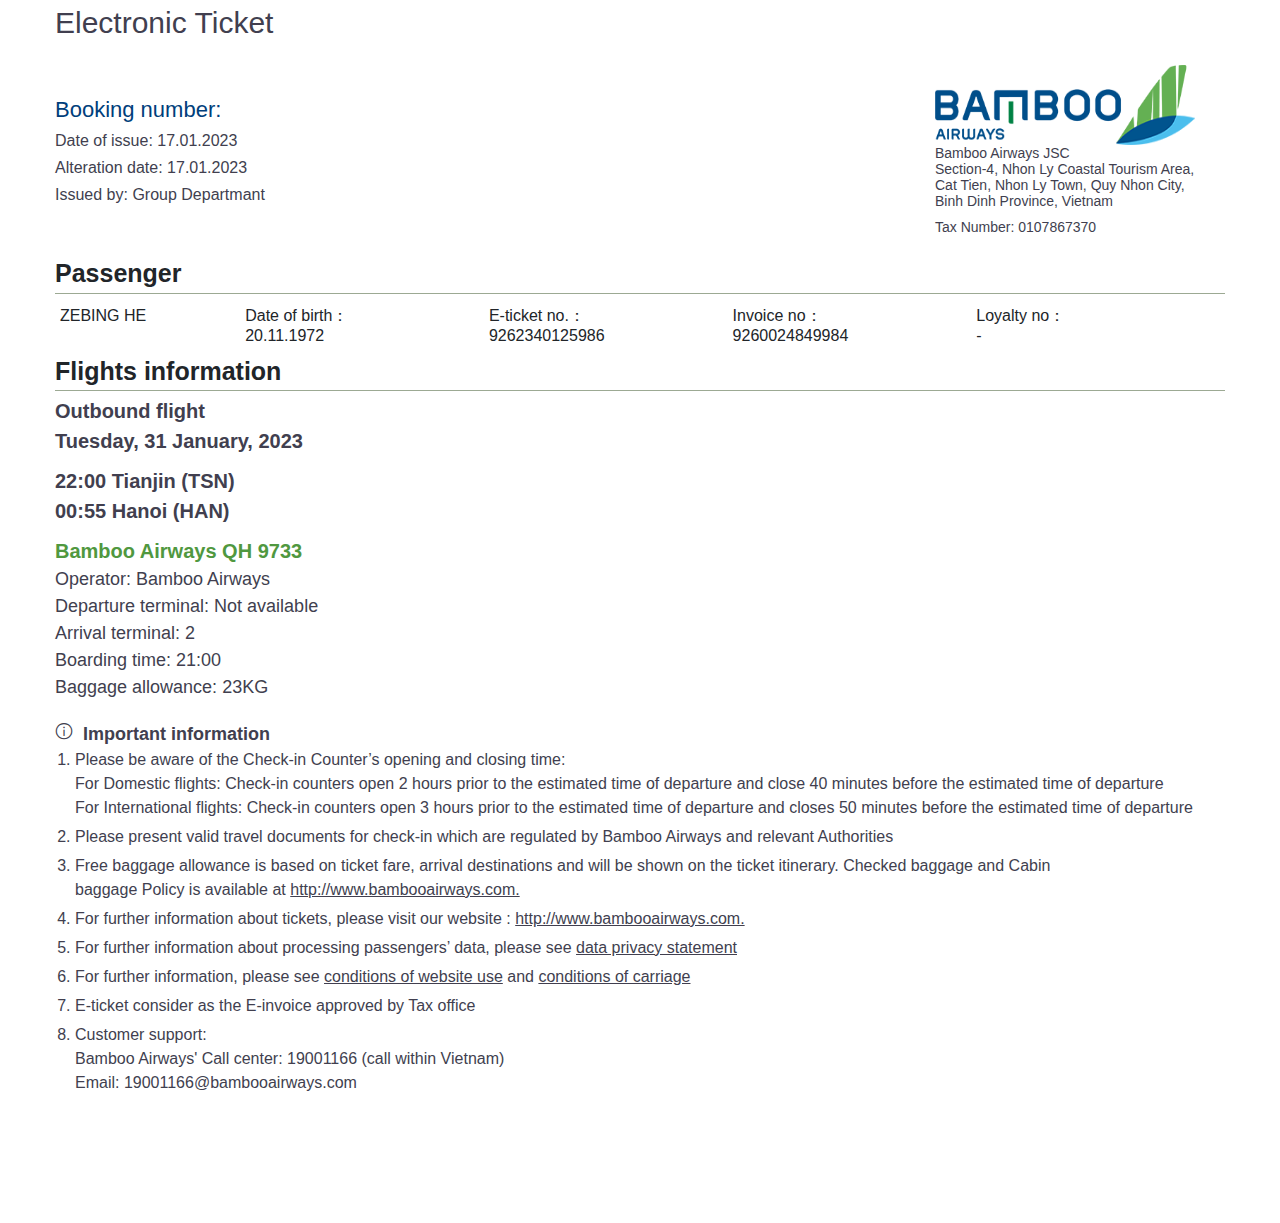
<file: detail.html>
<!DOCTYPE html>
<html lang="en" xmlns:th="http://www.thymeleaf.org">
	<head>
		<meta charset="UTF-8" />
		<meta http-equiv="X-UA-Compatible" content="IE=edge" />
		<meta name="viewport" content="width=device-width, initial-scale=1.0" />
		<title>Bamboo Airways</title>
		<link rel="stylesheet" href="./css/normalize.css" />
		<link rel="stylesheet" href="./css/bootstrap.min.css" />
		<link rel="stylesheet" href="./css/detail.css" />
		<link rel="stylesheet" href="./fonts/iconfont/iconfont.css" />
		<script src="./js/pxtorem.js"></script>
		<script src="./js/jquery-3.6.3.js"></script>
		<script src="./js/bootstrap.min.js"></script>
	</head>
	<body>
		<div class="container">
			<div class="top">
				<div class="title">Electronic Ticket</div>
			</div>
			<div class="detail row">
				<div class="left col-12 col-sm-6 col-md-6 col-lg-6 col-xl-6">
					<div class="number">
						Booking number: <span class="hangban" th:value="${map.bookingNum}"></span>
					</div>
					<div class="item">Date of issue: <span th:value="${map.dateOfIssue}">17.01.2023</span></div>
					<div class="item">Alteration date: <span th:value="${map.alterationDate}">17.01.2023</span></div>
					<div class="item">Issued by: <span th:value="${map.issuedBy}">Group Departmant</span></div>
				</div>

				<div class="right col-12 col-sm-6 col-md-6 col-lg-6 col-xl-6">
					<div class="top">
						<img src="./img/logo.png" alt="" />
					</div>
					<div class="text">Bamboo Airways JSC</div>
					<div class="text">Section-4, Nhon Ly Coastal Tourism Area,</div>
					<div class="text">Cat Tien, Nhon Ly Town, Quy Nhon City,</div>
					<div class="text">Binh Dinh Province, Vietnam</div>
					<div class="text last">
						Tax Number: <span class="number" th:value="${map.taxNum}">0107867370</span>
					</div>
				</div>
			</div>
			<div class="table">
				<div class="header">Passenger</div>
				<div class="box">
					<div class="name"><span th:value="${map.name}">ZEBING HE</span></div>
					<div class="time">
						<div class="top">Date of birth：</div>
						<div class="bottom"><span th:value="${birth}">20.11.1972</span></div>
					</div>
					<div class="e-ticket">
						<div class="top">E-ticket no.：</div>
						<div class="bottom"><span th:value="${map.ticketNo}">9262340125986</span></div>
					</div>
					<div class="invoice-no">
						<div class="top">Invoice no：</div>
						<div class="bottom"><span th:value="${map.invoiceNo}">9260024849984</span></div>
					</div>
					<div class="loyalty-no">
						<div class="top">Loyalty no：</div>
						<div class="bottom">-</div>
					</div>
				</div>
				<div class="nameBottom">Flights information</div>
			</div>
			<div class="info">
				<div class="bold">Outbound flight</div>
				<div class="bold paddingBottom"><span th:value="${map.startDay}">Tuesday, 31 January, 2023</span></div>
				<div class="bold"><span th:value="${map.startTime}">22:00</span> <span th:value="${map.startCity}">Tianjin (TSN)</span></div>
				<div class="bold paddingBottom"><span th:value="${map.endTime}">00:55</span> <span th:value="${map.endCity}">Hanoi (HAN)</span></div>
				<div class="green">Bamboo Airways QH 9733</div>
				<div class="content">Operator: <span>Bamboo Airways</span></div>
				<div class="content">
					Departure terminal: <span>Not available</span>
				</div>
				<div class="content">Arrival terminal: <span>2</span></div>
				<div class="content">Boarding time: <span th:value="${map.boardingTime}">21:00</span></div>
				<div class="content">Baggage allowance: <span>23KG</span></div>
			</div>

			<div class="otherInfo">
				<div class="header">
					<div class="iconfont icon-tixinginfo"></div>
					<div class="title">Important information</div>
				</div>
				<ol class="list">
					<li>
						<div>
							Please be aware of the Check-in Counter’s opening and closing
							time:
						</div>
						<div>
							For Domestic flights: Check-in counters open 2 hours prior to the
							estimated time of departure and close 40 minutes before the
							estimated time of departure
						</div>
						<div>
							For International flights: Check-in counters open 3 hours prior to
							the estimated time of departure and closes 50 minutes before the
							estimated time of departure
						</div>
					</li>
					<li>
						Please present valid travel documents for check-in which are
						regulated by Bamboo Airways and relevant Authorities
					</li>
					<li>
						<div>
							Free baggage allowance is based on ticket fare, arrival
							destinations and will be shown on the ticket itinerary. Checked
							baggage and Cabin
						</div>
						<div>
							baggage Policy is available at
							<a href="http://www.bambooairways.com.">
								http://www.bambooairways.com.
							</a>
						</div>
					</li>
					<li>
						<div>
							For further information about tickets, please visit our website :
							<a href="http://www.bambooairways.com."
								>http://www.bambooairways.com.</a
							>
						</div>
					</li>
					<li>
						For further information about processing passengers’ data, please
						see
						<a
							href="https://www.bambooairways.com/en/terms-and-conditions/customer-privacy-policy/"
							>data privacy statement</a
						>
					</li>
					<li>
						For further information, please see
						<a
							href="https://www.bambooairways.com/en/terms-and-conditions/conditions-of-website-use/"
							>conditions of website use</a
						>
						and
						<a
							href="https://www.bambooairways.com/en/terms-and-conditions/conditions-of-carriage/"
							>conditions of carriage</a
						>
					</li>
					<li>E-ticket consider as the E-invoice approved by Tax office</li>
					<li>
						<div>Customer support:</div>
						<div>
							Bamboo Airways' Call center: 19001166 (call within Vietnam)
						</div>
						<div>Email: 19001166@bambooairways.com</div>
					</li>
				</ol>
			</div>
		</div>
	</body>
</html>
</file>
<file: css/detail.css>
.container {
	max-width: 1200px;
	color: #413f4f;
}

.container .top .title {
	font-size: 8vw;
}

.container .detail {
	display: flex;
	justify-content: space-between;
	align-items: center;
	margin: 5.3333vw 0;
}

.container .detail .left {
	width: 80vw;
	max-width: 80vw;
}

.container .detail .left .number {
	color: #003e7b;
	font-size: 5.8667vw;
}

.container .detail .left .item {
	font-size: 4.2667vw;
	margin-top: 0.8vw;
}

.container .detail .right {
	width: 80vw;
	max-width: 80vw;
}

.container .detail .right .top img {
	width: 69.3333vw;
	height: 21.3333vw;
}

.container .detail .right .text {
	font-size: 3.7333vw;
	line-height: 4.2667vw;
}

.container .detail .right .text.last {
	margin-top: 2.6667vw;
}

.container .table {
	margin-bottom: 1.3333vw;
}

.container .table .header {
	font-size: 6.6667vw;
	font-weight: bold;
}

.container .table .box {
	display: flex;
	flex-direction: column;
	padding: 2.6667vw 1.3333vw 1.3333vw;
	border: 0.2667vw solid #9ca993;
	border-left: none;
	border-right: none;
	border-bottom: none;
	font-size: 4.2667vw;
}

.container .table .box .name {
	width: 100vw;
	padding-bottom: 5.3333vw;
}

.container .table .box .time,
.container .table .box .e-ticket,
.container .table .box .invoice-no,
.container .table .box .loyalty-no {
	display: flex;
	width: 100vw;
	padding-bottom: 5.3333vw;
}

.container .table .nameBottom {
	border-bottom: 0.2667vw solid #9ca993;
	font-size: 6.6667vw;
	font-weight: bold;
}

.container .info {
	margin-top: 1.3333vw;
	margin-bottom: 5.3333vw;
}

.container .info .bold {
	font-size: 5.3333vw;
	font-weight: bold;
}

.container .info .paddingBottom {
	padding-bottom: 2.6667vw;
}

.container .info .green {
	font-size: 5.3333vw;
	font-weight: bold;
	color: #50983f;
}

.container .info .content {
	font-size: 4.8vw;
}

.container .otherInfo .header {
	display: flex;
}

.container .otherInfo .header .icon-tixinginfo {
	position: relative;
	top: -0.8vw;
	font-size: 4.8vw;
}

.container .otherInfo .header .title {
	padding-left: 2.6667vw;
	font-size: 4.8vw;
	font-weight: bold;
}

.container .otherInfo .list {
	padding-left: 5.3333vw;
}

.container .otherInfo .list li {
	margin-bottom: 1.3333vw;
	font-size: 4.2667vw;
	color: #413f4f;
}

.container .otherInfo .list li a {
	color: #413f4f;
	text-decoration: underline;
}

@media (min-width: 577px) {
	.container {
		width: auto;
		color: #413f4f;
	}

	.container .top .title {
		font-size: 30px;
	}

	.container .detail {
		display: flex;
		justify-content: space-between;
		align-items: center;
		margin: 20px 0;
	}

	.container .detail .left {
		padding: 0 0;
	}

	.container .detail .left .number {
		color: #003e7b;
		font-size: 22px;
	}

	.container .detail .left .item {
		font-size: 16px;
		margin-top: 3px;
	}

	.container .detail .right {
		max-width: 290px;
		width: 290px;
		padding: 0 0;
	}

	.container .detail .right .top img {
		width: 260px;
		height: 80px;
	}

	.container .detail .right .text {
		font-size: 14px;
		line-height: 16px;
	}

	.container .detail .right .text.last {
		margin-top: 10px;
	}

	.container .table {
		margin-bottom: 5px;
	}

	.container .table .header {
		font-size: 25px;
		font-weight: bold;
	}

	.container .table .box {
		display: flex;
		flex-direction: row;
		justify-content: space-between;
		padding: 10px 5px 5px;
		border: 1px solid #9ca993;
		border-left: none;
		border-right: none;
		border-bottom: none;
		font-size: 16px;
	}

	.container .table .box .bottom {
		position: absolute;
		top: 20px;
		height: 20px;
	}

	.container .table .box .name {
		position: relative;
		width: 190px;
		padding-bottom: 20px;
	}

	.container .table .box .time,
	.container .table .box .e-ticket,
	.container .table .box .invoice-no,
	.container .table .box .loyalty-no {
		position: relative;
		width: 250px;
		padding-bottom: 20px;
	}

	.container .table .nameBottom {
		border-bottom: 1px solid #9ca993;
		font-size: 25px;
		font-weight: bold;
	}

	.container .info {
		margin-top: 5px;
		margin-bottom: 20px;
	}

	.container .info .bold {
		font-size: 20px;
		font-weight: bold;
	}

	.container .info .paddingBottom {
		padding-bottom: 10px;
	}

	.container .info .green {
		font-size: 20px;
		font-weight: bold;
		color: #50983f;
	}

	.container .info .content {
		font-size: 18px;
	}

	.container .otherInfo .header {
		display: flex;
	}

	.container .otherInfo .header .icon-tixinginfo {
		position: relative;
		top: -3px;
		font-size: 18px;
	}

	.container .otherInfo .header .title {
		padding-left: 10px;
		font-size: 18px;
		font-weight: bold;
	}

	.container .otherInfo .list {
		padding-left: 20px;
	}

	.container .otherInfo .list li {
		margin-bottom: 5px;
		font-size: 16px;
		color: #413f4f;
	}

	.container .otherInfo .list li a {
		color: #413f4f;
		text-decoration: underline;
	}
}
</file>
<file: fonts/iconfont/iconfont.css>
@font-face {
  font-family: "iconfont"; /* Project id 3867764 */
  src: url('iconfont.woff2?t=1674122666247') format('woff2'),
       url('iconfont.woff?t=1674122666247') format('woff'),
       url('iconfont.ttf?t=1674122666247') format('truetype');
}

.iconfont {
  font-family: "iconfont" !important;
  font-size: 16px;
  font-style: normal;
  -webkit-font-smoothing: antialiased;
  -moz-osx-font-smoothing: grayscale;
}

.icon-tixinginfo:before {
  content: "\e7ce";
}

.icon-gengduo:before {
  content: "\e600";
}

.icon-zhengque:before {
  content: "\ec6b";
}
</file>
